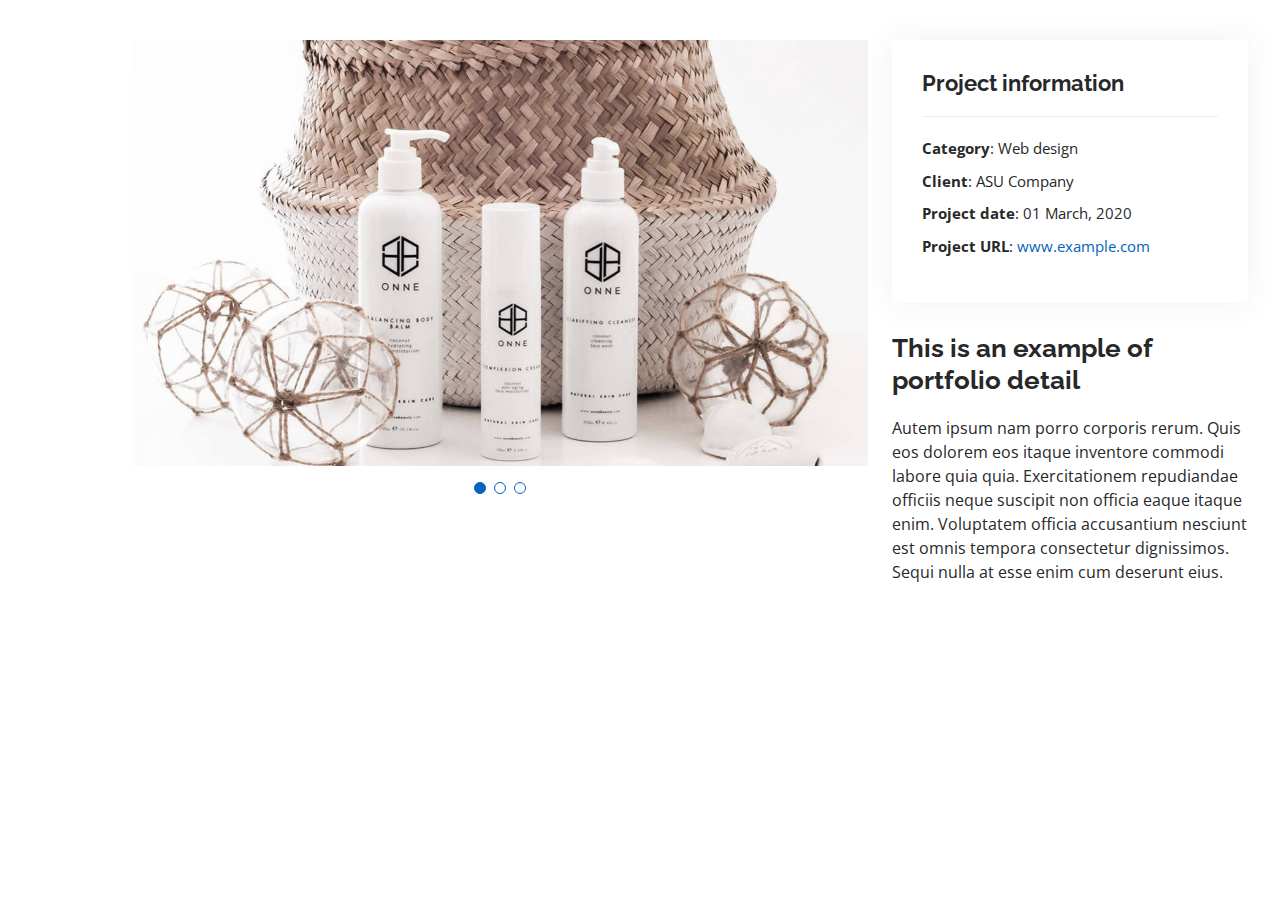
<file: portfolio-details.html>
<!DOCTYPE html>
<html lang="en">

<head>
  <meta charset="utf-8">
  <meta content="width=device-width, initial-scale=1.0" name="viewport">

  <title>Portfolio Details - Personal Bootstrap Template</title>
  <meta content="" name="description">
  <meta content="" name="keywords">

  <!-- Favicons -->
  <link href="assets/img/favicon.png" rel="icon">
  <link href="assets/img/apple-touch-icon.png" rel="apple-touch-icon">

  <!-- Google Fonts -->
  <link href="https://fonts.googleapis.com/css?family=Open+Sans:300,300i,400,400i,600,600i,700,700i|Raleway:300,300i,400,400i,500,500i,600,600i,700,700i|Poppins:300,300i,400,400i,500,500i,600,600i,700,700i" rel="stylesheet">

  <!-- Vendor CSS Files -->
  <link href="assets/vendor/aos/aos.css" rel="stylesheet">
  <link href="assets/vendor/bootstrap/css/bootstrap.min.css" rel="stylesheet">
  <link href="assets/vendor/bootstrap-icons/bootstrap-icons.css" rel="stylesheet">
  <link href="assets/vendor/boxicons/css/boxicons.min.css" rel="stylesheet">
  <link href="assets/vendor/glightbox/css/glightbox.min.css" rel="stylesheet">
  <link href="assets/vendor/swiper/swiper-bundle.min.css" rel="stylesheet">

  <!-- Template Main CSS File -->
  <link href="assets/css/style.css" rel="stylesheet">

  <!-- =======================================================
  * Template Name: MyResume
  * Updated: Jan 09 2024 with Bootstrap v5.3.2
  * Template URL: https://bootstrapmade.com/free-html-bootstrap-template-my-resume/
  * Author: BootstrapMade.com
  * License: https://bootstrapmade.com/license/
  ======================================================== -->
</head>

<body>

  <main id="main">

    <!-- ======= Portfolio Details Section ======= -->
    <section id="portfolio-details" class="portfolio-details">
      <div class="container">

        <div class="row gy-4">

          <div class="col-lg-8">
            <div class="portfolio-details-slider swiper">
              <div class="swiper-wrapper align-items-center">

                <div class="swiper-slide">
                  <img src="assets/img/portfolio/portfolio-details-1.jpg" alt="">
                </div>

                <div class="swiper-slide">
                  <img src="assets/img/portfolio/portfolio-details-2.jpg" alt="">
                </div>

                <div class="swiper-slide">
                  <img src="assets/img/portfolio/portfolio-details-3.jpg" alt="">
                </div>

              </div>
              <div class="swiper-pagination"></div>
            </div>
          </div>

          <div class="col-lg-4">
            <div class="portfolio-info">
              <h3>Project information</h3>
              <ul>
                <li><strong>Category</strong>: Web design</li>
                <li><strong>Client</strong>: ASU Company</li>
                <li><strong>Project date</strong>: 01 March, 2020</li>
                <li><strong>Project URL</strong>: <a href="#">www.example.com</a></li>
              </ul>
            </div>
            <div class="portfolio-description">
              <h2>This is an example of portfolio detail</h2>
              <p>
                Autem ipsum nam porro corporis rerum. Quis eos dolorem eos itaque inventore commodi labore quia quia. Exercitationem repudiandae officiis neque suscipit non officia eaque itaque enim. Voluptatem officia accusantium nesciunt est omnis tempora consectetur dignissimos. Sequi nulla at esse enim cum deserunt eius.
              </p>
            </div>
          </div>

        </div>

      </div>
    </section><!-- End Portfolio Details Section -->

  </main><!-- End #main -->

  <div id="preloader"></div>
  <a href="#" class="back-to-top d-flex align-items-center justify-content-center"><i class="bi bi-arrow-up-short"></i></a>

  <!-- Vendor JS Files -->
  <script src="assets/vendor/purecounter/purecounter_vanilla.js"></script>
  <script src="assets/vendor/aos/aos.js"></script>
  <script src="assets/vendor/bootstrap/js/bootstrap.bundle.min.js"></script>
  <script src="assets/vendor/glightbox/js/glightbox.min.js"></script>
  <script src="assets/vendor/isotope-layout/isotope.pkgd.min.js"></script>
  <script src="assets/vendor/swiper/swiper-bundle.min.js"></script>
  <script src="assets/vendor/typed.js/typed.umd.js"></script>
  <script src="assets/vendor/waypoints/noframework.waypoints.js"></script>
  <script src="assets/vendor/php-email-form/validate.js"></script>

  <!-- Template Main JS File -->
  <script src="assets/js/main.js"></script>

</body>

</html>
</file>
<file: assets/css/style.css>
/**
* Template Name: MyResume
* Updated: Jan 09 2024 with Bootstrap v5.3.2
* Template URL: https://bootstrapmade.com/free-html-bootstrap-template-my-resume/
* Author: BootstrapMade.com
* License: https://bootstrapmade.com/license/
*/

/*--------------------------------------------------------------
# General
--------------------------------------------------------------*/
body {
  font-family: "Open Sans", sans-serif;
  color: #272829;
}

a {
  color: #0563bb;
  text-decoration: none;
}

a:hover {
  color: #067ded;
  text-decoration: none;
}

h1,
h2,
h3,
h4,
h5,
h6 {
  font-family: "Raleway", sans-serif;
}

/*--------------------------------------------------------------
# Back to top button
--------------------------------------------------------------*/
.back-to-top {
  position: fixed;
  visibility: hidden;
  opacity: 0;
  right: 15px;
  bottom: 15px;
  z-index: 996;
  background: #0563bb;
  width: 40px;
  height: 40px;
  border-radius: 50px;
  transition: all 0.4s;
}

.back-to-top i {
  font-size: 28px;
  color: #fff;
  line-height: 0;
}

.back-to-top:hover {
  background: #0678e3;
  color: #fff;
}

.back-to-top.active {
  visibility: visible;
  opacity: 1;
}

/*--------------------------------------------------------------
# Preloader
--------------------------------------------------------------*/
#preloader {
  position: fixed;
  top: 0;
  left: 0;
  right: 0;
  bottom: 0;
  z-index: 9999;
  overflow: hidden;
  background: #fff;
}

#preloader:before {
  content: "";
  position: fixed;
  top: calc(50% - 30px);
  left: calc(50% - 30px);
  border: 6px solid #0563bb;
  border-top-color: #fff;
  border-bottom-color: #fff;
  border-radius: 50%;
  width: 60px;
  height: 60px;
  animation: animate-preloader 1s linear infinite;
}

@keyframes animate-preloader {
  0% {
    transform: rotate(0deg);
  }

  100% {
    transform: rotate(360deg);
  }
}

/*--------------------------------------------------------------
# Disable aos animation delay on mobile devices
--------------------------------------------------------------*/
@media screen and (max-width: 768px) {
  [data-aos-delay] {
    transition-delay: 0 !important;
  }
}

/*--------------------------------------------------------------
# Header
--------------------------------------------------------------*/
#header {
  position: fixed;
  top: 0;
  left: 0;
  bottom: 0;
  z-index: 9997;
  transition: all 0.5s;
  padding: 15px;
  overflow-y: auto;
}

@media (max-width: 991px) {
  #header {
    width: 300px;
    background: #fff;
    border-right: 1px solid #e6e9ec;
    left: -300px;
  }
}

@media (min-width: 991px) {
  #main {
    margin-left: 100px;
  }
}

/*--------------------------------------------------------------
# Navigation Menu
--------------------------------------------------------------*/
/**
* Desktop Navigation 
*/
.nav-menu {
  padding: 0;
  display: block;
}

.nav-menu * {
  margin: 0;
  padding: 0;
  list-style: none;
}

.nav-menu>ul>li {
  position: relative;
  white-space: nowrap;
}

.nav-menu a,
.nav-menu a:focus {
  display: flex;
  align-items: center;
  color: #45505b;
  padding: 10px 18px;
  margin-bottom: 8px;
  transition: 0.3s;
  font-size: 15px;
  border-radius: 50px;
  background: #f2f3f5;
  height: 56px;
  width: 100%;
  overflow: hidden;
  transition: 0.3s;
}

.nav-menu a i,
.nav-menu a:focus i {
  font-size: 20px;
}

.nav-menu a span,
.nav-menu a:focus span {
  padding: 0 5px 0 7px;
  color: #45505b;
}

@media (min-width: 992px) {

  .nav-menu a,
  .nav-menu a:focus {
    width: 56px;
  }

  .nav-menu a span,
  .nav-menu a:focus span {
    display: none;
    color: #fff;
  }
}

.nav-menu a:hover,
.nav-menu .active,
.nav-menu .active:focus,
.nav-menu li:hover>a {
  color: #fff;
  background: #0563bb;
}

.nav-menu a:hover span,
.nav-menu .active span,
.nav-menu .active:focus span,
.nav-menu li:hover>a span {
  color: #fff;
}

.nav-menu a:hover,
.nav-menu li:hover>a {
  width: 100%;
  color: #fff;
}

.nav-menu a:hover span,
.nav-menu li:hover>a span {
  display: block;
}

/**
* Mobile Navigation 
*/
.mobile-nav-toggle {
  position: fixed;
  right: 10px;
  top: 10px;
  z-index: 9998;
  border: 0;
  background: none;
  font-size: 28px;
  transition: all 0.4s;
  outline: none !important;
  line-height: 0;
  cursor: pointer;
  border-radius: 50px;
  padding: 5px;
}

.mobile-nav-toggle i {
  color: #45505b;
}

.mobile-nav-active {
  overflow: hidden;
}

.mobile-nav-active #header {
  left: 0;
}

.mobile-nav-active .mobile-nav-toggle {
  color: #fff;
  background-color: #0563bb;
}

/*--------------------------------------------------------------
# Hero Section
--------------------------------------------------------------*/
#hero {
  width: 100%;
  height: 100vh;
  background: url("../img/hero-bg.jpg") top right no-repeat;
  background-size: cover;
  position: relative;
}

@media (min-width: 992px) {
  #hero {
    padding-left: 160px;
  }
}

#hero:before {
  content: "";
  background: rgba(255, 255, 255, 0.8);
  position: absolute;
  bottom: 0;
  top: 0;
  left: 0;
  right: 0;
}

#hero h1 {
  margin: 0;
  font-size: 64px;
  font-weight: 700;
  line-height: 56px;
  color: #45505b;
}

#hero p {
  color: #45505b;
  margin: 15px 0 0 0;
  font-size: 26px;
  font-family: "Poppins", sans-serif;
}

#hero p span {
  color: #0563bb;
  letter-spacing: 1px;
}

#hero .social-links {
  margin-top: 30px;
}

#hero .social-links a {
  font-size: 24px;
  display: inline-block;
  color: #45505b;
  line-height: 1;
  margin-right: 20px;
  transition: 0.3s;
}

#hero .social-links a:hover {
  color: #0563bb;
}

@media (max-width: 992px) {
  #hero {
    text-align: center;
  }

  #hero h1 {
    font-size: 32px;
    line-height: 36px;
  }

  #hero p {
    margin-top: 10px;
    font-size: 20px;
    line-height: 24px;
  }
}

/*--------------------------------------------------------------
# Sections General
--------------------------------------------------------------*/
section {
  padding: 60px 0;
  overflow: hidden;
}

.section-title {
  text-align: center;
  padding-bottom: 30px;
}

.section-title h2 {
  font-size: 32px;
  font-weight: bold;
  text-transform: uppercase;
  margin-bottom: 20px;
  padding-bottom: 20px;
  position: relative;
  color: #45505b;
}

.section-title h2::before {
  content: "";
  position: absolute;
  display: block;
  width: 120px;
  height: 1px;
  background: #ddd;
  bottom: 1px;
  left: calc(50% - 60px);
}

.section-title h2::after {
  content: "";
  position: absolute;
  display: block;
  width: 40px;
  height: 3px;
  background: #0563bb;
  bottom: 0;
  left: calc(50% - 20px);
}

.section-title p {
  margin-bottom: 0;
}

/*--------------------------------------------------------------
# About
--------------------------------------------------------------*/
.about .content h3 {
  font-weight: 700;
  font-size: 26px;
  color: #728394;
}

.about .content ul {
  list-style: none;
  padding: 0;
}

.about .content ul li {
  margin-bottom: 20px;
  display: flex;
  align-items: center;
}

.about .content ul strong {
  margin-right: 10px;
}

.about .content ul i {
  font-size: 16px;
  margin-right: 5px;
  color: #0563bb;
  line-height: 0;
}

.about .content p:last-child {
  margin-bottom: 0;
}

/*--------------------------------------------------------------
# Facts
--------------------------------------------------------------*/
.facts .count-box {
  padding: 30px 30px 25px 30px;
  margin-top: 30px;
  width: 100%;
  position: relative;
  text-align: center;
  background: #fff;
}

.facts .count-box i {
  position: absolute;
  top: -25px;
  left: 50%;
  transform: translateX(-50%);
  font-size: 24px;
  background: #0563bb;
  color: #fff;
  border-radius: 50px;
  display: inline-flex;
  align-items: center;
  justify-content: center;
  width: 48px;
  height: 48px;
}

.facts .count-box span {
  font-size: 36px;
  display: block;
  font-weight: 600;
  color: #011426;
}

.facts .count-box p {
  padding: 0;
  margin: 0;
  font-family: "Raleway", sans-serif;
  font-size: 14px;
}

/*--------------------------------------------------------------
# Akills
--------------------------------------------------------------*/
.skills .progress {
  height: 60px;
  display: block;
  background: none;
  border-radius: 0;
}

.skills .progress .skill {
  padding: 10px 0;
  margin: 0;
  text-transform: uppercase;
  display: block;
  font-weight: 600;
  font-family: "Poppins", sans-serif;
  color: #45505b;
}

.skills .progress .skill .val {
  float: right;
  font-style: normal;
}

.skills .progress-bar-wrap {
  background: #f2f3f5;
}

.skills .progress-bar {
  width: 1px;
  height: 10px;
  transition: 0.9s;
  background-color: #0563bb;
}

/*--------------------------------------------------------------
# Resume
--------------------------------------------------------------*/
.resume .resume-title {
  font-size: 26px;
  font-weight: 700;
  margin-top: 20px;
  margin-bottom: 20px;
  color: #45505b;
}

.resume .resume-item {
  padding: 0 0 20px 20px;
  margin-top: -2px;
  border-left: 2px solid #0563bb;
  position: relative;
}

.resume .resume-item h4 {
  line-height: 18px;
  font-size: 18px;
  font-weight: 600;
  text-transform: uppercase;
  font-family: "Poppins", sans-serif;
  color: #0563bb;
  margin-bottom: 10px;
}

.resume .resume-item h5 {
  font-size: 16px;
  background: #f7f8f9;
  padding: 5px 15px;
  display: inline-block;
  font-weight: 600;
  margin-bottom: 10px;
}

.resume .resume-item ul {
  padding-left: 20px;
}

.resume .resume-item ul li {
  padding-bottom: 10px;
}

.resume .resume-item:last-child {
  padding-bottom: 0;
}

.resume .resume-item::before {
  content: "";
  position: absolute;
  width: 16px;
  height: 16px;
  border-radius: 50px;
  left: -9px;
  top: 0;
  background: #fff;
  border: 2px solid #0563bb;
}

/*--------------------------------------------------------------
# Portfolio
--------------------------------------------------------------*/
.portfolio .portfolio-item {
  margin-bottom: 30px;
}

.portfolio #portfolio-flters {
  padding: 0;
  margin: 0 auto 25px auto;
  list-style: none;
  text-align: center;
  background: #fff;
  border-radius: 50px;
  padding: 2px 15px;
}

.portfolio #portfolio-flters li {
  cursor: pointer;
  display: inline-block;
  padding: 10px 15px;
  font-size: 14px;
  font-weight: 600;
  line-height: 1;
  text-transform: uppercase;
  color: #272829;
  margin-bottom: 5px;
  transition: all 0.3s ease-in-out;
}

.portfolio #portfolio-flters li:hover,
.portfolio #portfolio-flters li.filter-active {
  color: #0563bb;
}

.portfolio #portfolio-flters li:last-child {
  margin-right: 0;
}

.portfolio .portfolio-wrap {
  transition: 0.3s;
  position: relative;
  overflow: hidden;
  z-index: 1;
  background: rgba(69, 80, 91, 0.8);
}

.portfolio .portfolio-wrap::before {
  content: "";
  background: rgba(255, 255, 255, 0.7);
  position: absolute;
  left: 30px;
  right: 30px;
  top: 30px;
  bottom: 30px;
  transition: all ease-in-out 0.3s;
  z-index: 2;
  opacity: 0;
}

.portfolio .portfolio-wrap .portfolio-info {
  opacity: 0;
  position: absolute;
  top: 0;
  left: 0;
  right: 0;
  bottom: 0;
  text-align: center;
  z-index: 3;
  transition: all ease-in-out 0.3s;
  display: flex;
  flex-direction: column;
  justify-content: center;
  align-items: center;
}

.portfolio .portfolio-wrap .portfolio-info::before {
  display: block;
  content: "";
  width: 48px;
  height: 48px;
  position: absolute;
  top: 35px;
  left: 35px;
  border-top: 3px solid #d7dce1;
  border-left: 3px solid #d7dce1;
  transition: all 0.5s ease 0s;
  z-index: 9994;
}

.portfolio .portfolio-wrap .portfolio-info::after {
  display: block;
  content: "";
  width: 48px;
  height: 48px;
  position: absolute;
  bottom: 35px;
  right: 35px;
  border-bottom: 3px solid #d7dce1;
  border-right: 3px solid #d7dce1;
  transition: all 0.5s ease 0s;
  z-index: 9994;
}

.portfolio .portfolio-wrap .portfolio-info h4 {
  font-size: 20px;
  color: #45505b;
  font-weight: 600;
}

.portfolio .portfolio-wrap .portfolio-info p {
  color: #45505b;
  font-size: 14px;
  text-transform: uppercase;
  padding: 0;
  margin: 0;
}

.portfolio .portfolio-wrap .portfolio-links {
  text-align: center;
  z-index: 4;
}

.portfolio .portfolio-wrap .portfolio-links a {
  color: #45505b;
  margin: 0 2px;
  font-size: 28px;
  display: inline-block;
  transition: 0.3s;
}

.portfolio .portfolio-wrap .portfolio-links a:hover {
  color: #148af9;
}

.portfolio .portfolio-wrap:hover::before {
  top: 0;
  left: 0;
  right: 0;
  bottom: 0;
  opacity: 1;
}

.portfolio .portfolio-wrap:hover .portfolio-info {
  opacity: 1;
}

.portfolio .portfolio-wrap:hover .portfolio-info::before {
  top: 15px;
  left: 15px;
}

.portfolio .portfolio-wrap:hover .portfolio-info::after {
  bottom: 15px;
  right: 15px;
}

/*--------------------------------------------------------------
# Portfolio Details
--------------------------------------------------------------*/
.portfolio-details {
  padding-top: 40px;
}

.portfolio-details .portfolio-details-slider img {
  width: 100%;
}

.portfolio-details .portfolio-details-slider .swiper-pagination {
  margin-top: 20px;
  position: relative;
}

.portfolio-details .portfolio-details-slider .swiper-pagination .swiper-pagination-bullet {
  width: 12px;
  height: 12px;
  background-color: #fff;
  opacity: 1;
  border: 1px solid #0563bb;
}

.portfolio-details .portfolio-details-slider .swiper-pagination .swiper-pagination-bullet-active {
  background-color: #0563bb;
}

.portfolio-details .portfolio-info {
  padding: 30px;
  box-shadow: 0px 0 30px rgba(69, 80, 91, 0.08);
}

.portfolio-details .portfolio-info h3 {
  font-size: 22px;
  font-weight: 700;
  margin-bottom: 20px;
  padding-bottom: 20px;
  border-bottom: 1px solid #eee;
}

.portfolio-details .portfolio-info ul {
  list-style: none;
  padding: 0;
  font-size: 15px;
}

.portfolio-details .portfolio-info ul li+li {
  margin-top: 10px;
}

.portfolio-details .portfolio-description {
  padding-top: 30px;
}

.portfolio-details .portfolio-description h2 {
  font-size: 26px;
  font-weight: 700;
  margin-bottom: 20px;
}

.portfolio-details .portfolio-description p {
  padding: 0;
}

/*--------------------------------------------------------------
# Services
--------------------------------------------------------------*/
.services .icon-box {
  text-align: center;
  padding: 70px 20px 80px 20px;
  transition: all ease-in-out 0.3s;
  background: #fff;
  box-shadow: 0px 5px 90px 0px rgba(110, 123, 131, 0.05);
}

.services .icon-box .icon {
  margin: 0 auto;
  width: 100px;
  height: 100px;
  display: flex;
  align-items: center;
  justify-content: center;
  transition: ease-in-out 0.3s;
  position: relative;
}

.services .icon-box .icon i {
  font-size: 36px;
  transition: 0.5s;
  position: relative;
}

.services .icon-box .icon svg {
  position: absolute;
  top: 0;
  left: 0;
}

.services .icon-box .icon svg path {
  transition: 0.5s;
  fill: #f5f5f5;
}

.services .icon-box h4 {
  font-weight: 600;
  margin: 10px 0 15px 0;
  font-size: 22px;
}

.services .icon-box h4 a {
  color: #45505b;
  transition: ease-in-out 0.3s;
}

.services .icon-box p {
  line-height: 24px;
  font-size: 14px;
  margin-bottom: 0;
}

.services .icon-box:hover {
  border-color: #fff;
  box-shadow: 0px 0 35px 0 rgba(0, 0, 0, 0.08);
}

.services .iconbox-blue i {
  color: #47aeff;
}

.services .iconbox-blue:hover .icon i {
  color: #fff;
}

.services .iconbox-blue:hover .icon path {
  fill: #47aeff;
}

.services .iconbox-orange i {
  color: #ffa76e;
}

.services .iconbox-orange:hover .icon i {
  color: #fff;
}

.services .iconbox-orange:hover .icon path {
  fill: #ffa76e;
}

.services .iconbox-pink i {
  color: #e80368;
}

.services .iconbox-pink:hover .icon i {
  color: #fff;
}

.services .iconbox-pink:hover .icon path {
  fill: #e80368;
}

.services .iconbox-yellow i {
  color: #ffbb2c;
}

.services .iconbox-yellow:hover .icon i {
  color: #fff;
}

.services .iconbox-yellow:hover .icon path {
  fill: #ffbb2c;
}

.services .iconbox-red i {
  color: #ff5828;
}

.services .iconbox-red:hover .icon i {
  color: #fff;
}

.services .iconbox-red:hover .icon path {
  fill: #ff5828;
}

.services .iconbox-teal i {
  color: #11dbcf;
}

.services .iconbox-teal:hover .icon i {
  color: #fff;
}

.services .iconbox-teal:hover .icon path {
  fill: #11dbcf;
}

/*--------------------------------------------------------------
# Testimonials
--------------------------------------------------------------*/
.testimonials .section-header {
  margin-bottom: 40px;
}

.testimonials .testimonials-carousel,
.testimonials .testimonials-slider {
  overflow: hidden;
}

.testimonials .testimonial-item {
  text-align: center;
}

.testimonials .testimonial-item .testimonial-img {
  width: 120px;
  border-radius: 50%;
  border: 4px solid #fff;
  margin: 0 auto;
}

.testimonials .testimonial-item h3 {
  font-size: 20px;
  font-weight: bold;
  margin: 10px 0 5px 0;
  color: #111;
}

.testimonials .testimonial-item h4 {
  font-size: 14px;
  color: #999;
  margin: 0 0 15px 0;
}

.testimonials .testimonial-item .quote-icon-left,
.testimonials .testimonial-item .quote-icon-right {
  color: #90c8fc;
  font-size: 26px;
}

.testimonials .testimonial-item .quote-icon-left {
  display: inline-block;
  left: -5px;
  position: relative;
}

.testimonials .testimonial-item .quote-icon-right {
  display: inline-block;
  right: -5px;
  position: relative;
  top: 10px;
}

.testimonials .testimonial-item p {
  font-style: italic;
  margin: 0 auto 15px auto;
}

.testimonials .swiper-pagination {
  margin-top: 20px;
  position: relative;
}

.testimonials .swiper-pagination .swiper-pagination-bullet {
  width: 12px;
  height: 12px;
  background-color: #fff;
  opacity: 1;
  border: 1px solid #0563bb;
}

.testimonials .swiper-pagination .swiper-pagination-bullet-active {
  background-color: #0563bb;
}

@media (min-width: 992px) {
  .testimonials .testimonial-item p {
    width: 80%;
  }
}

/*--------------------------------------------------------------
# Contact
--------------------------------------------------------------*/
.contact .info {
  width: 100%;
  background: #fff;
}

.contact .info i {
  font-size: 20px;
  color: #0563bb;
  float: left;
  width: 44px;
  height: 44px;
  background: #eef7ff;
  display: flex;
  justify-content: center;
  align-items: center;
  border-radius: 50px;
  transition: all 0.3s ease-in-out;
}

.contact .info h4 {
  padding: 0 0 0 60px;
  font-size: 22px;
  font-weight: 600;
  margin-bottom: 5px;
  color: #45505b;
}

.contact .info p {
  padding: 0 0 0 60px;
  margin-bottom: 0;
  font-size: 14px;
  color: #728394;
}

.contact .info .email,
.contact .info .phone {
  margin-top: 40px;
}

.contact .info .email:hover i,
.contact .info .address:hover i,
.contact .info .phone:hover i {
  background: #0563bb;
  color: #fff;
}

.contact .php-email-form {
  width: 100%;
  background: #fff;
}

.contact .php-email-form .form-group {
  padding-bottom: 8px;
}

.contact .php-email-form .error-message {
  display: none;
  color: #fff;
  background: #ed3c0d;
  text-align: left;
  padding: 15px;
  font-weight: 600;
}

.contact .php-email-form .error-message br+br {
  margin-top: 25px;
}

.contact .php-email-form .sent-message {
  display: none;
  color: #fff;
  background: #18d26e;
  text-align: center;
  padding: 15px;
  font-weight: 600;
}

.contact .php-email-form .loading {
  display: none;
  background: #fff;
  text-align: center;
  padding: 15px;
}

.contact .php-email-form .loading:before {
  content: "";
  display: inline-block;
  border-radius: 50%;
  width: 24px;
  height: 24px;
  margin: 0 10px -6px 0;
  border: 3px solid #18d26e;
  border-top-color: #eee;
  animation: animate-loading 1s linear infinite;
}

.contact .php-email-form input,
.contact .php-email-form textarea {
  border-radius: 4px;
  box-shadow: none;
  font-size: 14px;
}

.contact .php-email-form input[type=text],
.contact .php-email-form input[type=email] {
  height: 44px;
}

.contact .php-email-form textarea {
  padding: 10px 12px;
}

.contact .php-email-form button[type=submit] {
  background: #0563bb;
  border: 0;
  padding: 10px 35px;
  color: #fff;
  transition: 0.4s;
  border-radius: 50px;
}

.contact .php-email-form button[type=submit]:hover {
  background: #0678e3;
}

@keyframes animate-loading {
  0% {
    transform: rotate(0deg);
  }

  100% {
    transform: rotate(360deg);
  }
}

/*--------------------------------------------------------------
# Footer
--------------------------------------------------------------*/
#footer {
  background: #f7f8f9;
  color: #45505b;
  font-size: 14px;
  text-align: center;
  padding: 30px 0;
}

#footer h3 {
  font-size: 36px;
  font-weight: 700;
  position: relative;
  font-family: "Poppins", sans-serif;
  padding: 0;
  margin: 0 0 15px 0;
}

#footer p {
  font-size: 15;
  font-style: italic;
  padding: 0;
  margin: 0 0 40px 0;
}

#footer .social-links {
  margin: 0 0 40px 0;
}

#footer .social-links a {
  font-size: 18px;
  display: inline-block;
  background: #0563bb;
  color: #fff;
  line-height: 1;
  padding: 8px 0;
  margin-right: 4px;
  border-radius: 50%;
  text-align: center;
  width: 36px;
  height: 36px;
  transition: 0.3s;
}

#footer .social-links a:hover {
  background: #0678e3;
  color: #fff;
  text-decoration: none;
}

#footer .copyright {
  margin: 0 0 5px 0;
}

#footer .credits {
  font-size: 13px;
}
</file>
